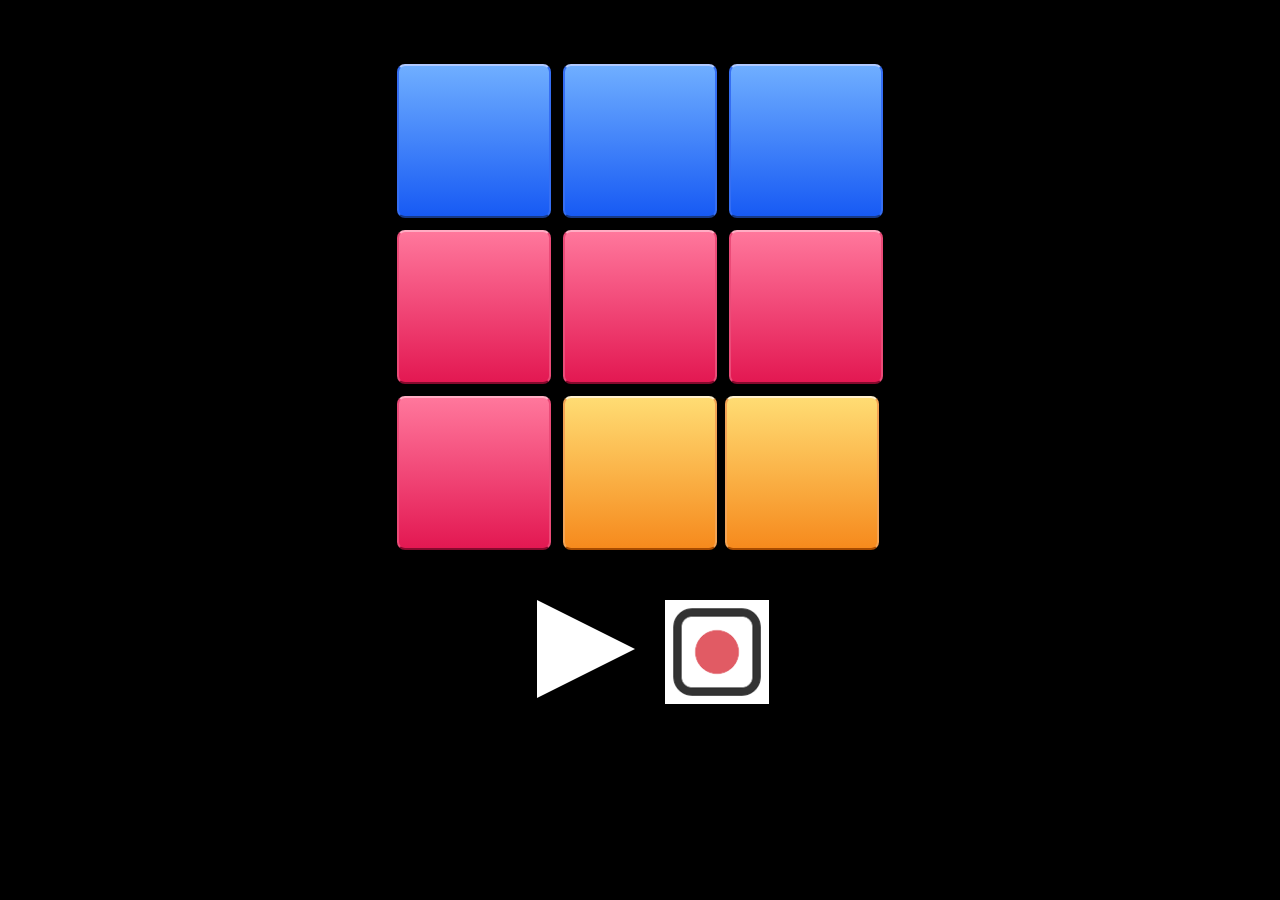
<file: index.html>
<!DOCTYPE html>
<html lang="en">

<head>
    <meta charset="UTF-8">
    <meta http-equiv="X-UA-Compatible" content="IE=edge">
    <meta name="viewport" content="width=device-width, initial-scale=1.0">
    <link rel="stylesheet" href="style.css">
    <script src="script.js" async></script>
    <title>Drumpad</title>
</head>

<body>
    <div class="drumpad">
        <div class="pad-buttons">
            <div class="button-container" id="beats">
                <button id="kick"></button>
                <button id="snare"></button>
                <button id="hihat"></button> <br>
            </div>
            <div class="button-container" id="notes">
                <button id="A"></button>
                <button id="C"></button></button>
                <button id="F"></button> <br>
                <button id="G"></button>
            </div>
            <div class="button-container" id="laughs">
                <button id="laugh1">
                    <button id="laugh2"></button>
            </div>
        </div>


        <br>

        <div class="menu">
            <img id="play" src="images/play-button.png" alt="Play Button">
            <img id="record" src="images/record-button.png" alt="Record Button">
        </div>
    </div>
</body>

</html>
</file>
<file: style.css>
html, body {
    background-color: black;
}

.pad-buttons {
    margin: auto;
    width: fit-content;
    padding-top: 50px;
    min-width: max-content;
}

.pad-buttons div {
    display: inline;
}

.drumpad button {
    padding: 75px;
    margin: 6px 4px;
    border-radius: 8px;
    border-style: solid;
    border-width: 2px;
}

#beats button {
    background: linear-gradient(0deg, #175af4 0%, #6faeff 100%);
    border-color: #356ef3;
    border-top-color: #b1c9ff;
    border-bottom-color: #173986;
}

#notes button {
    background: linear-gradient(0deg, #e31852 0%, #ff779c 100%);
    border-color: #eb4b78;
    border-top-color: #ffacc3;
    border-bottom-color: #850a2d;
}

#laughs button {
    background: linear-gradient(0deg, #f68a1d 0%, #ffdc73 100%);
    border-color: #f3a354;
    border-top-color: #ffefcc;
    border-bottom-color: #a74b00;
}

.pad-buttons img {
    display: block;
    margin: auto;
    margin-top: 20px;
}

div .menu {
    width: fit-content;
    margin: 0 auto;
}

.menu img {
    display: inline-block;
}

#record {
    width: 104px;
    padding-bottom: 20px;
}
</file>
